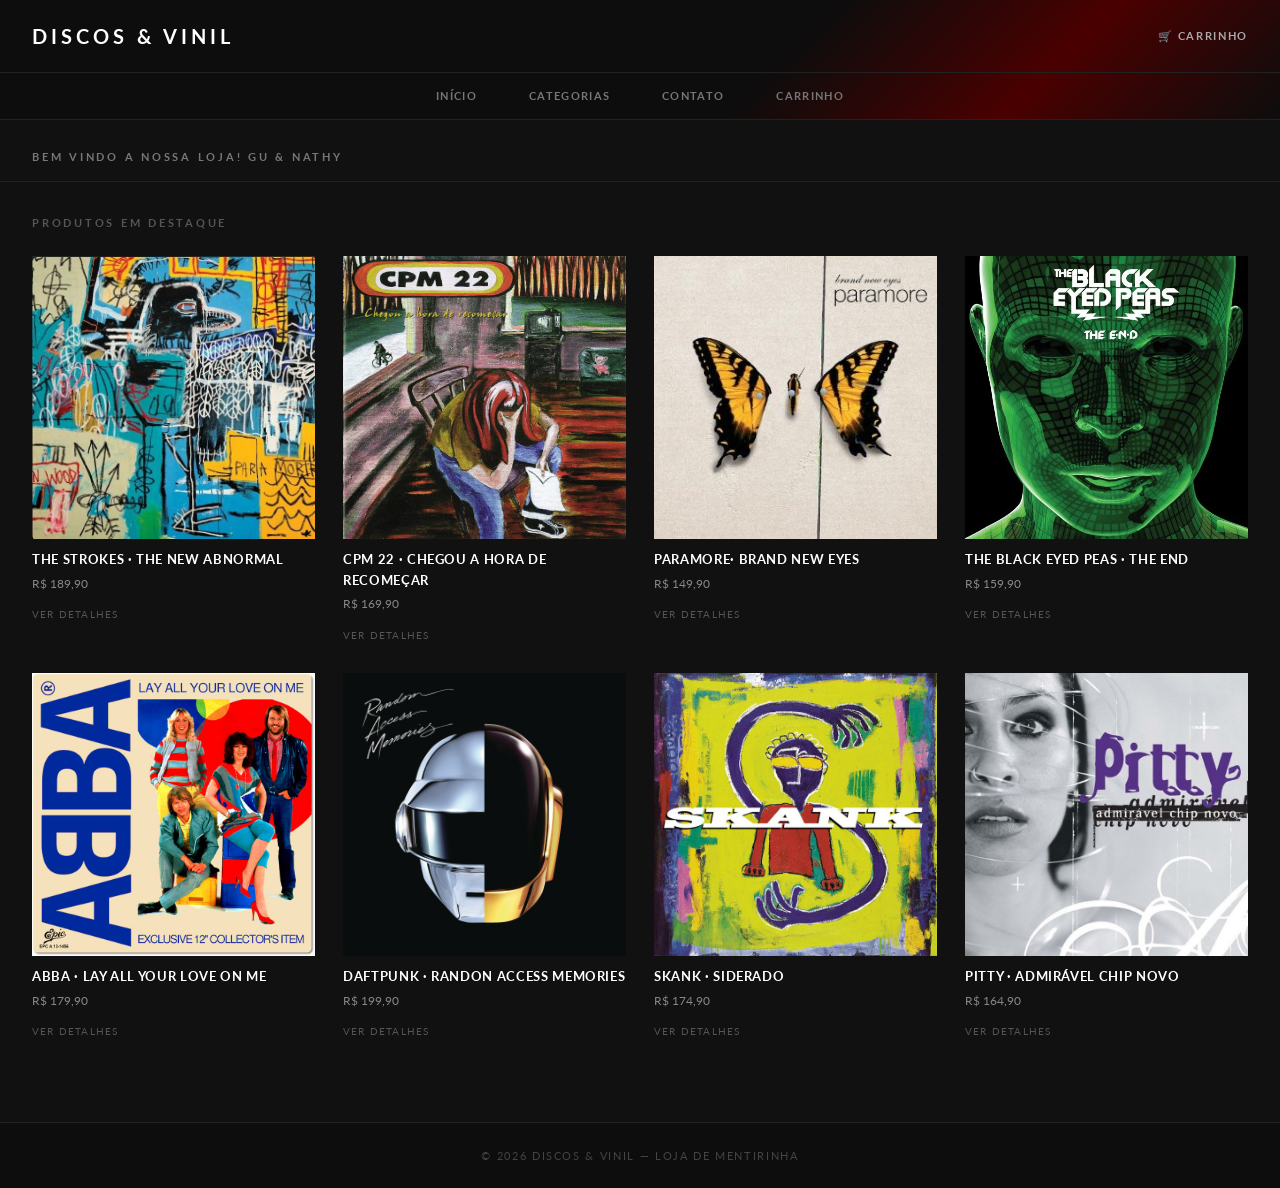
<file: index.html>
<!DOCTYPE html>
<html lang="pt-BR">
<head>
  <meta charset="UTF-8">
  <meta name="viewport" content="width=device-width, initial-scale=1">
  <link rel="preconnect" href="https://fonts.googleapis.com">
  <link rel="preconnect" href="https://fonts.gstatic.com" crossorigin>
  <link href="https://fonts.googleapis.com/css2?family=Lato:wght@400;700&display=swap" rel="stylesheet">
  <title>DISCOS &amp; VINIL</title>
  <link rel="stylesheet" href="css/style.css">
</head>
<body>

<header class="sticky">
  <div class="header-top">
    <div class="logo-grupo">
       
      <a href="index.html" class="logo">Discos &amp; Vinil</a>
    </div>
    <a href="carrinho.html" class="header-carrinho">&#128722; Carrinho</a>
  </div>
  <nav>
    <ul>
      <li><a href="index.html">Início</a></li>
      <li><a href="categorias.html">Categorias</a></li>
      <li><a href="contato.html">Contato</a></li>
      <li><a href="carrinho.html">Carrinho</a></li>
    </ul>
  </nav>
</header>

<main>
  <section class="banner banner-home">
    <h1>BEM VINDO A NOSSA LOJA! GU & NATHY</h1>
  </section>

  <section class="vitrine">
    <h2>Produtos em destaque</h2>

    <div class="cards">
      <article class="card">
        <div class="card-imagem">
          <img src="img/vinil1.jpg" alt="Disco de vinil - Dark Side of the Moon">
    
        </div>
        <h3>The Strokes &middot; The New Abnormal</h3>
        <p class="preco">R$ 189,90</p>
        <a href="vinil.html" class="card-link">Ver detalhes</a>
      </article>

      <article class="card">
        <div class="card-imagem">
          <img src="img/vinil2.jpg" alt="Disco de vinil - Abbey Road">
          
        </div>
        <h3>CPM 22 &middot; Chegou a hora de recomeçar</h3>
        <p class="preco">R$ 169,90</p>
        <a href="vinil2.html" class="card-link">Ver detalhes</a>
      </article>

      <article class="card">
        <div class="card-imagem">
          <img src="img/vinil3.jpg" alt="Disco de vinil - Kind of Blue">
        </div>
        <h3>Paramore&middot; brand new eyes</h3>
        <p class="preco">R$ 149,90</p>
        <a href="categorias.html" class="card-link">Ver detalhes</a>
      </article>

      <article class="card">
        <div class="card-imagem">
          <img src="img/vinil4.jpg" alt="Disco de vinil - Nevermind">
        </div>
        <h3>The Black Eyed Peas &middot; The End</h3>
        <p class="preco">R$ 159,90</p>
        <a href="categorias.html" class="card-link">Ver detalhes</a>
      </article>

      <article class="card">
        <div class="card-imagem">
          <img src="img/vinil5.jpg" alt="Disco de vinil - Rumours">
        </div>
        <h3>ABBA &middot; Lay all your love on me</h3>
        <p class="preco">R$ 179,90</p>
        <a href="categorias.html" class="card-link">Ver detalhes</a>
      </article>

      <article class="card">
        <div class="card-imagem">
          <img src="img/vinil6.jpg" alt="Disco de vinil - Thriller">
        </div>
        <h3>DAFTPUNK &middot; Randon Access Memories</h3>
        <p class="preco">R$ 199,90</p>
        <a href="categorias.html" class="card-link">Ver detalhes</a>
      </article>

      <article class="card">
        <div class="card-imagem">
          <img src="img/vinil7.jpg" alt="Disco de vinil - Bohemian Rhapsody">
        </div>
        <h3>SKANK &middot; Siderado</h3>
        <p class="preco">R$ 174,90</p>
        <a href="categorias.html" class="card-link">Ver detalhes</a>
      </article>

      <article class="card">
        <div class="card-imagem">
          <img src="img/vinil8.jpg" alt="Disco de vinil - Back in Black">
        </div>
        <h3>Pitty &middot; Admirável chip novo</h3>
        <p class="preco">R$ 164,90</p>
        <a href="categorias.html" class="card-link">Ver detalhes</a>
      </article>
    </div>
  </section>
</main>

<footer>
  <p>&copy; 2026 Discos &amp; Vinil &mdash; loja de mentirinha</p>
</footer>

</body>
</html>
</file>
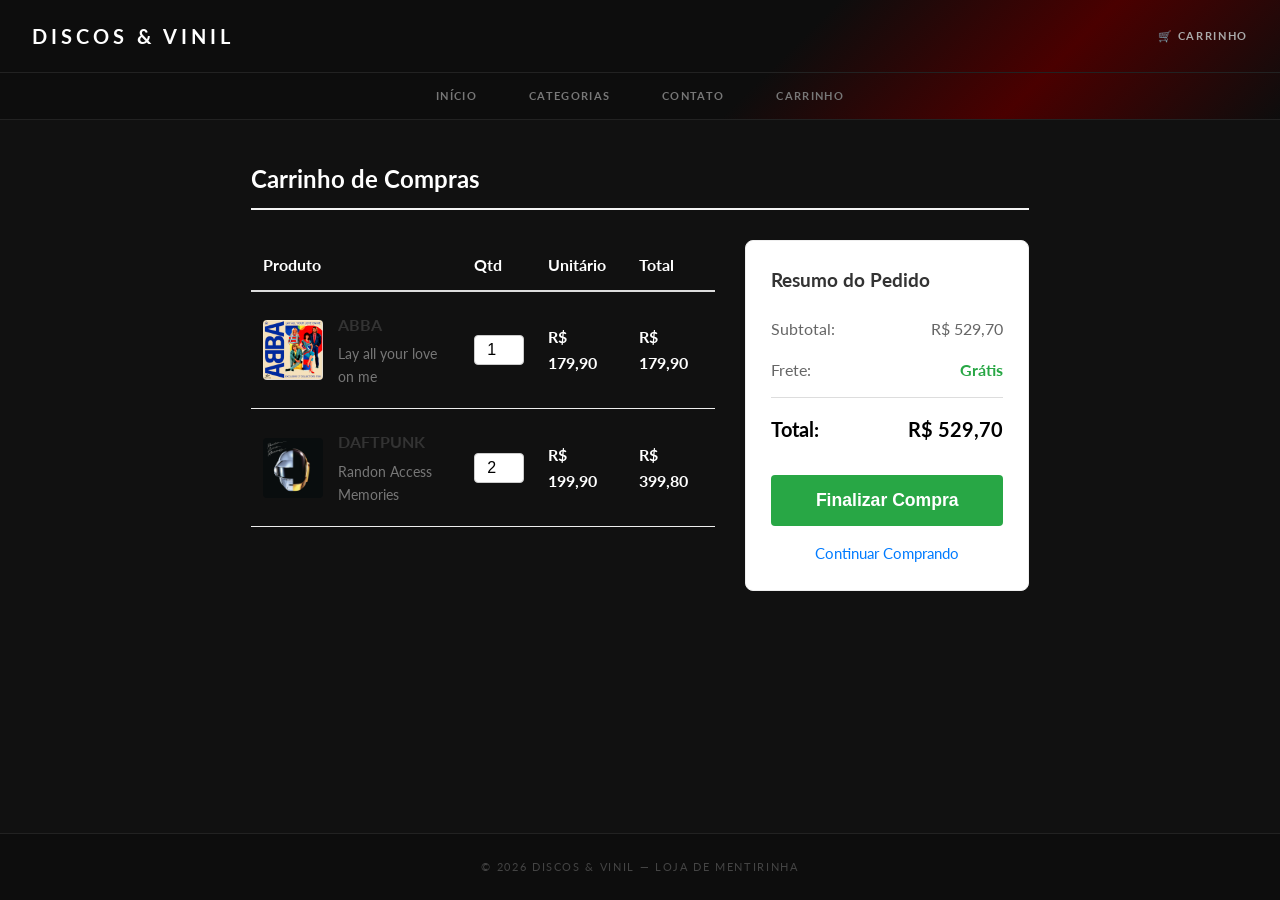
<file: carrinho.html>
<!DOCTYPE html>
<html lang="pt-BR">
<head>
	<meta charset="UTF-8">
	<meta name="viewport" content="width=device-width, initial-scale=1">
	<link rel="preconnect" href="https://fonts.googleapis.com">
	<link rel="preconnect" href="https://fonts.gstatic.com" crossorigin>
	<link href="https://fonts.googleapis.com/css2?family=Lato:wght@400;700&display=swap" rel="stylesheet">
	<title>Carrinho de Compras - DISCOS &amp; VINIL</title>
	<link rel="stylesheet" href="css/style.css">
</head>
<body>

<header class="sticky">
	<div class="header-top">
		<div class="logo-grupo">
			
			<a href="index.html" class="logo">Discos &amp; Vinil</a>
		</div>
			<a href="carrinho.html" class="header-carrinho">🛒 Carrinho</a>
	</div>
	<nav>
		<ul>
		  <li><a href="index.html">Início</a></li>
		  <li><a href="categorias.html">Categorias</a></li>
		  <li><a href="contato.html">Contato</a></li>
		  <li><a href="carrinho.html">Carrinho</a></li>
		</ul>
	</nav>
</header>

<main class="checkout-container">
	<h2>Carrinho de Compras</h2>

	<div class="checkout-wrapper">

    <section class="carrinho-itens">
      <table class="tabela-carrinho">
        <tr>
			<th>Produto</th>
            <th>Qtd</th>
            <th>Unitário</th>
			<th>Total</th>
		</tr>

        <tr>
			<td>
				<div class="item-info">
					<img src="img/vinil5.jpg" alt="ABBA - Lay All Your Love on Me" class="item-img-mini">
                <div>
					<h4>ABBA</h4>
					<p>Lay all your love on me</p>
					</div>
				</div>
            </td>
            <td>
				<input type="number" value="1" min="1" class="qtd-input">
            </td>
            <td class="valor">R$ 179,90</td>
            <td class="valor total-item">R$ 179,90</td>
		</tr>

		<tr>
            <td>
				<div class="item-info">
                <img src="img/vinil6.jpg" alt="DAFTPUNK - Randon Access Memories" class="item-img-mini">
					<div>
						<h4>DAFTPUNK</h4>
						<p>Randon Access Memories</p>
					</div>
				</div>
            </td>
            <td>
				<input type="number" value="2" min="1" class="qtd-input">
            </td>
            <td class="valor">R$ 199,90</td>
			<td class="valor total-item">R$ 399,80</td>
        </tr>
      </table>
    </section>

    <aside class="carrinho-resumo">
		<h3>Resumo do Pedido</h3>
		<div class="resumo-linha">
			<span>Subtotal:</span>
			<span>R$ 529,70</span>
		</div>
		<div class="resumo-linha">
			<span>Frete:</span>
			<span class="frete-gratis">Grátis</span>
		</div>
			<div class="resumo-linha total-geral">
				<span>Total:</span>
				<span>R$ 529,70</span>
		</div>
		<button class="btn-finalizar">Finalizar Compra</button>
		<a href="index.html" class="btn-continuar">Continuar Comprando</a>
		</aside>
	</div>
</main>

<footer>
  <p>&copy; 2026 Discos &amp; Vinil &mdash; loja de mentirinha</p>
</footer>

</body>
</html>
</file>
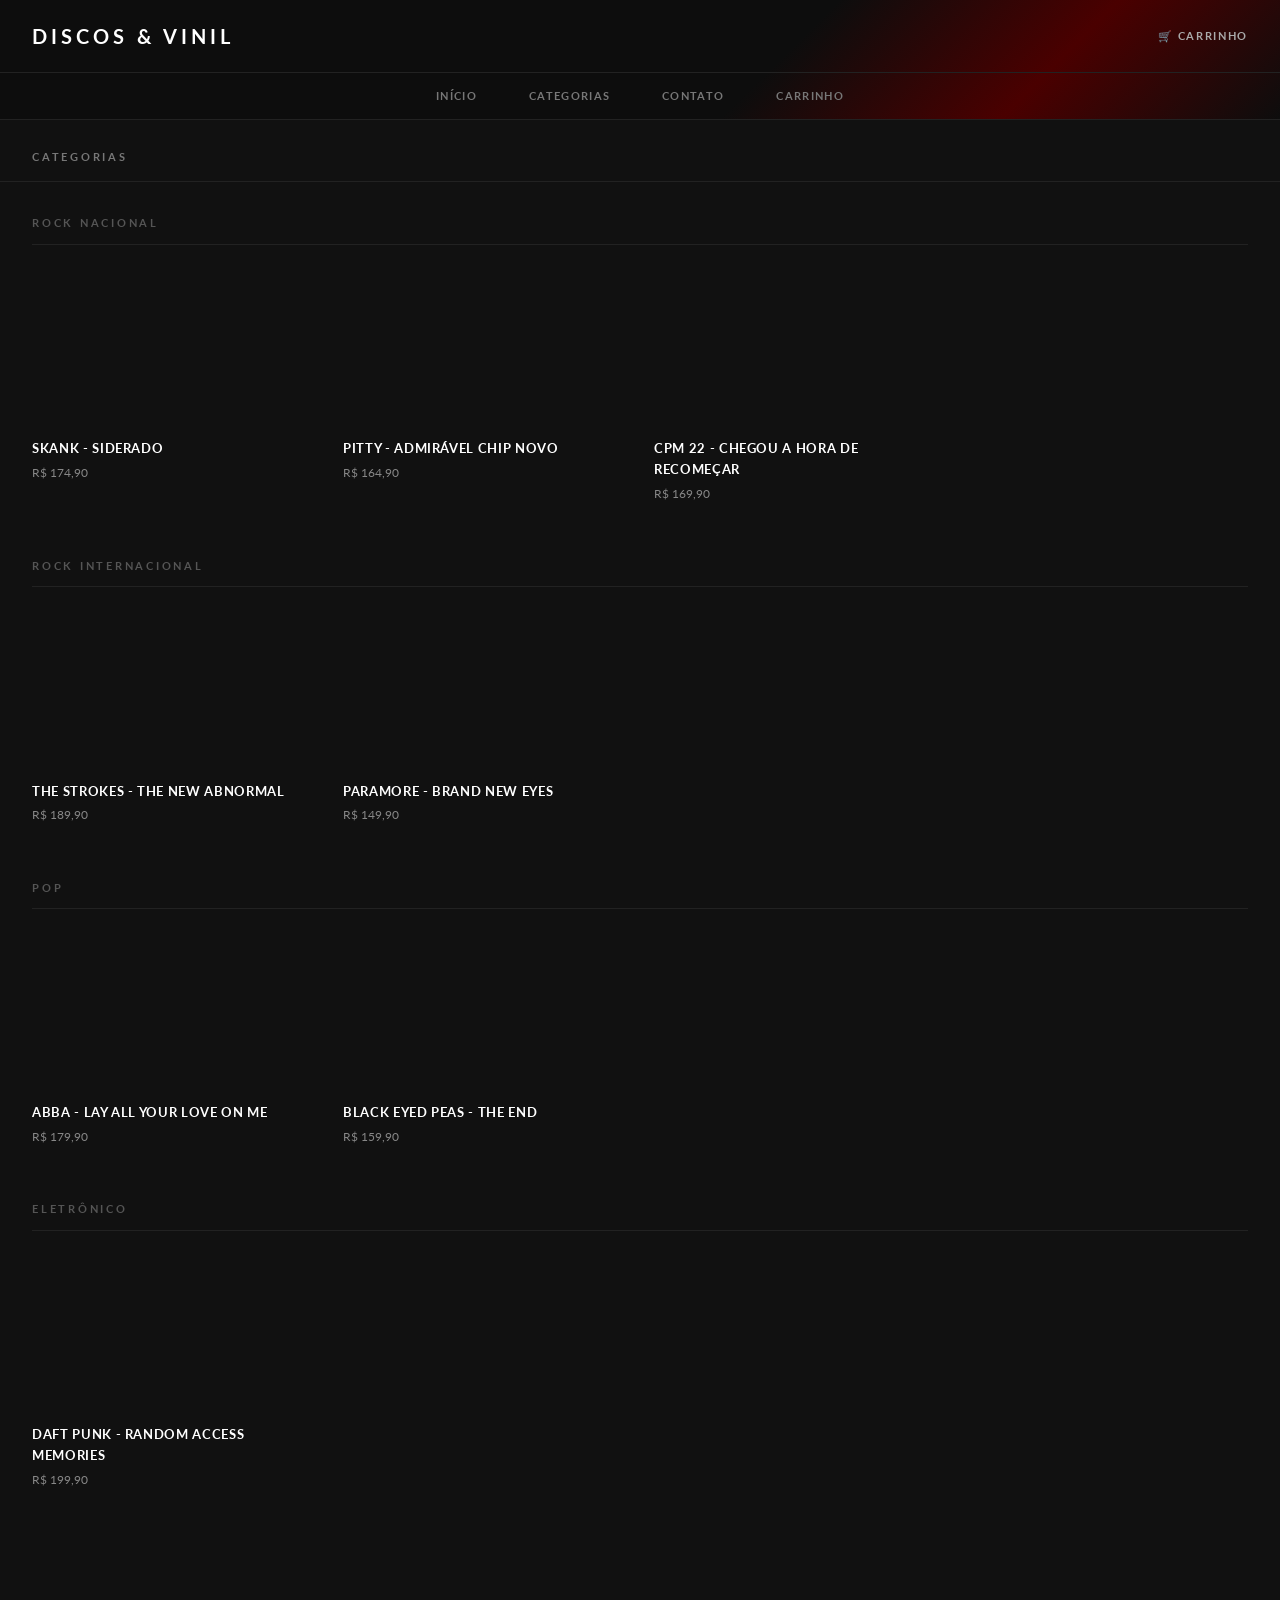
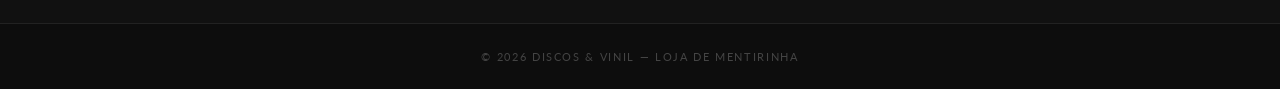
<file: categorias.html>
<!DOCTYPE html>
<html lang="pt-BR">
<head>
  <meta charset="UTF-8">
  <meta name="viewport" content="width=device-width, initial-scale=1">
  <link rel="preconnect" href="https://fonts.googleapis.com">
  <link rel="preconnect" href="https://fonts.gstatic.com" crossorigin>
  <link href="https://fonts.googleapis.com/css2?family=Lato:wght@400;700&display=swap" rel="stylesheet">
  <title>Categorias &mdash; Discos &amp; Vinil</title>
  <link rel="stylesheet" href="css/style.css">
</head>
<body>

<header>
  <div class="header-top">
    <div class="logo-grupo">
      
      <a href="index.html" class="logo">Discos &amp; Vinil</a>
    </div>
    <a href="carrinho.html" class="header-carrinho">&#128722; Carrinho</a>
  </div>
  <nav>
    <ul>
      <li><a href="index.html">Início</a></li>
      <li><a href="categorias.html">Categorias</a></li>
      <li><a href="contato.html">Contato</a></li>
      <li><a href="carrinho.html">Carrinho</a></li>
    </ul>
  </nav>
</header>

<main>
  <section class="banner">
    <h1>Categorias</h1>
  </section>

  <div class="layout-categorias">
    <section class="vitrine">

      <div class="categoria">
        <h2>Rock Nacional</h2>
        <ul class="lista-albuns">
          <li class="card">
            <div class="card-imagem">
              <iframe src="https://www.youtube.com/embed/81Szobx5SLM?si=Vj1lYt_UTZFT17xu" title="Skank - Siderado" frameborder="0" allow="accelerometer; autoplay; clipboard-write; encrypted-media; gyroscope; picture-in-picture; web-share" referrerpolicy="strict-origin-when-cross-origin" allowfullscreen></iframe>
            </div>
            <h3>Skank - Siderado</h3>
            <p class="preco">R$ 174,90</p>
          </li>
          <li class="card">
            <div class="card-imagem">
              <iframe src="https://www.youtube.com/embed/wKRpQ4uZFhY?si=H2bcc1uM74eMjlWi" title="Pitty - Admirável Chip Novo" frameborder="0" allow="accelerometer; autoplay; clipboard-write; encrypted-media; gyroscope; picture-in-picture; web-share" referrerpolicy="strict-origin-when-cross-origin" allowfullscreen></iframe>
            </div>
            <h3>Pitty - Admirável Chip Novo</h3>
            <p class="preco">R$ 164,90</p>
          </li>
          <li class="card">
            <div class="card-imagem">
              <iframe src="https://www.youtube.com/embed/iQhVPNY7S9k?si=DvpUoCl2rec6YyQU" title="CPM 22 - Chegou a Hora de Recomeçar" frameborder="0" allow="accelerometer; autoplay; clipboard-write; encrypted-media; gyroscope; picture-in-picture; web-share" referrerpolicy="strict-origin-when-cross-origin" allowfullscreen></iframe>
            </div>
            <h3>CPM 22 - Chegou a Hora de Recomeçar</h3>
            <p class="preco">R$ 169,90</p>
          </li>
        </ul>
      </div>

      <div class="categoria">
        <h2>Rock Internacional</h2>
        <ul class="lista-albuns">
          <li class="card">
            <div class="card-imagem">
              <iframe src="https://www.youtube.com/embed/o4qsjmLxhow?si=A6LsCYFn-u9ZwdB4" title="The Strokes - The New Abnormal" frameborder="0" allow="accelerometer; autoplay; clipboard-write; encrypted-media; gyroscope; picture-in-picture; web-share" referrerpolicy="strict-origin-when-cross-origin" allowfullscreen></iframe>
            </div>
            <h3>The Strokes - The New Abnormal</h3>
            <p class="preco">R$ 189,90</p>
          </li>
          <li class="card">
            <div class="card-imagem">
              <iframe src="https://www.youtube.com/embed/W7nmB20qJv4?si=81UFqcgiqMvLsUQq" title="Paramore - Brand New Eyes" frameborder="0" allow="accelerometer; autoplay; clipboard-write; encrypted-media; gyroscope; picture-in-picture; web-share" referrerpolicy="strict-origin-when-cross-origin" allowfullscreen></iframe>
            </div>
            <h3>Paramore - Brand New Eyes</h3>
            <p class="preco">R$ 149,90</p>
          </li>
        </ul>
      </div>

      <div class="categoria">
        <h2>Pop</h2>
        <ul class="lista-albuns">
          <li class="card">
            <div class="card-imagem">
              <iframe src="https://www.youtube.com/embed/92cwKCU8Z5c?si=wSost6_Ek7j31XNr" title="ABBA - Lay All Your Love on Me" frameborder="0" allow="accelerometer; autoplay; clipboard-write; encrypted-media; gyroscope; picture-in-picture; web-share" referrerpolicy="strict-origin-when-cross-origin" allowfullscreen></iframe>
            </div>
            <h3>ABBA - Lay All Your Love on Me</h3>
            <p class="preco">R$ 179,90</p>
          </li>
          <li class="card">
            <div class="card-imagem">
              <iframe src="https://www.youtube.com/embed/CwdrtwZiQ9E?si=5DyPK0qMWBtADdY9" title="Black Eyed Peas - The End" frameborder="0" allow="accelerometer; autoplay; clipboard-write; encrypted-media; gyroscope; picture-in-picture; web-share" referrerpolicy="strict-origin-when-cross-origin" allowfullscreen></iframe>
            </div>
            <h3>Black Eyed Peas - The End</h3>
            <p class="preco">R$ 159,90</p>
          </li>
        </ul>
      </div>

      <div class="categoria">
        <h2>Eletrônico</h2>
        <ul class="lista-albuns">
          <li class="card">
            <div class="card-imagem">
              <iframe src="https://www.youtube.com/embed/O9BK3xcRH1g?si=BClOdZ_7BspBIwwx" title="Daft Punk - Random Access Memories" frameborder="0" allow="accelerometer; autoplay; clipboard-write; encrypted-media; gyroscope; picture-in-picture; web-share" referrerpolicy="strict-origin-when-cross-origin" allowfullscreen></iframe>
            </div>
            <h3>Daft Punk - Random Access Memories</h3>
            <p class="preco">R$ 199,90</p>
          </li>
        </ul>
      </div>

    </section>
  </div>
</main>

<footer>
  <p>&copy; 2026 Discos &amp; Vinil &mdash; loja de mentirinha</p>
</footer>

</body>
</html>
</file>
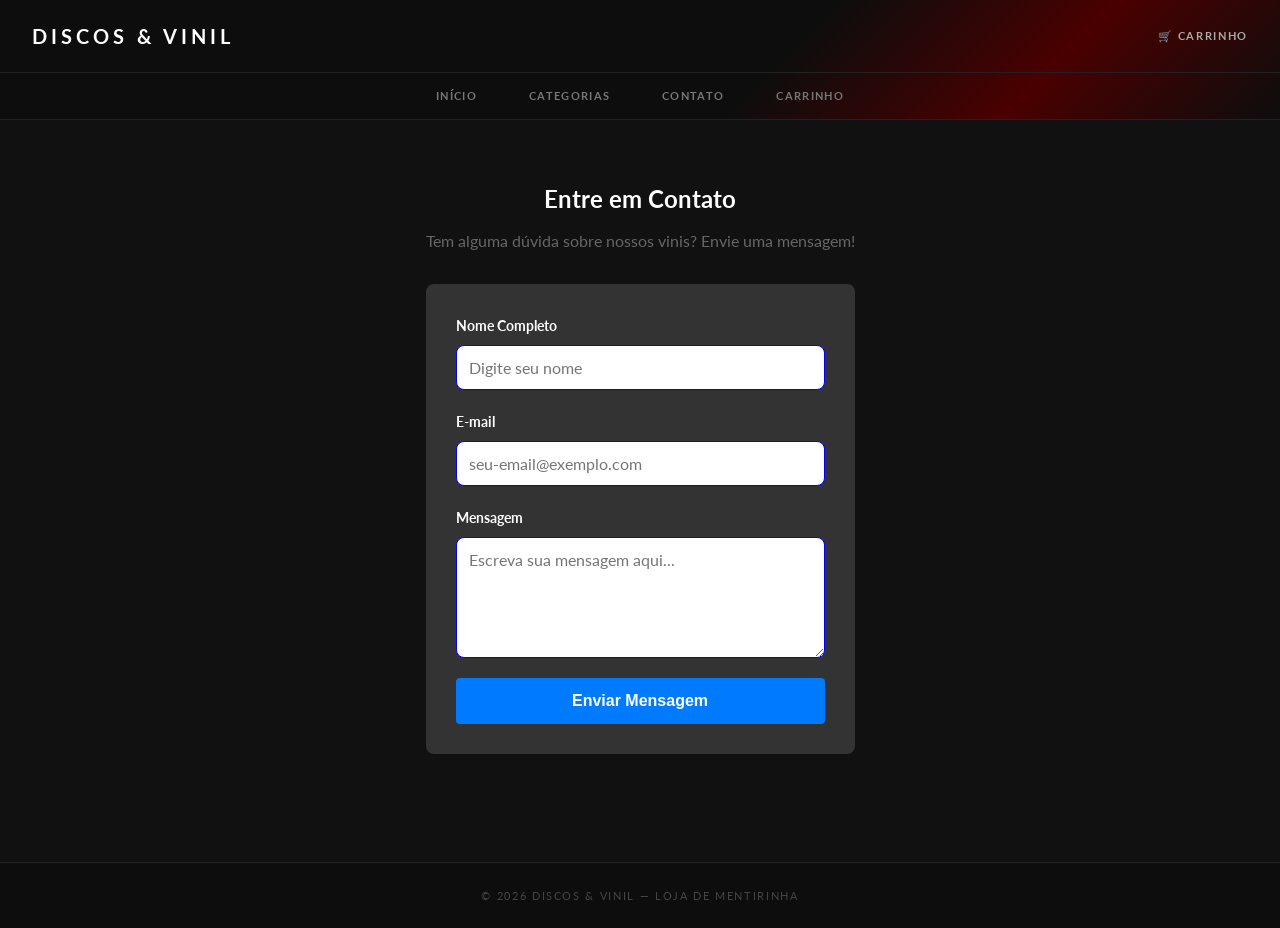
<file: contato.html>
<!DOCTYPE html>
<html lang="pt-BR">
<head>
  <meta charset="UTF-8">
  <meta name="viewport" content="width=device-width, initial-scale=1">
  <link rel="preconnect" href="https://fonts.googleapis.com">
  <link rel="preconnect" href="https://fonts.gstatic.com" crossorigin>
  <link href="https://fonts.googleapis.com/css2?family=Lato:wght@400;700&display=swap" rel="stylesheet">
  <title>Contato &mdash; Discos &amp; Vinil</title>
  <link rel="stylesheet" href="css/style.css">
</head>
<body>

<header>
  <div class="header-top">
    <div class="logo-grupo">
      
      <a href="index.html" class="logo">Discos &amp; Vinil</a>
    </div>
    <a href="carrinho.html" class="header-carrinho">&#128722; Carrinho</a>
  </div>
  <nav>
    <ul>
      <li><a href="index.html">Início</a></li>
      <li><a href="categorias.html">Categorias</a></li>
      <li><a href="contato.html">Contato</a></li>
      <li><a href="carrinho.html">Carrinho</a></li>
    </ul>
  </nav>
</header>

<main class="container-contato">
    <h2>Entre em Contato</h2>
    <p>Tem alguma dúvida sobre nossos vinis? Envie uma mensagem!</p>

    <form class="formulario-contato">
        <div class="campo">
            <label for="nome">Nome Completo</label>
            <input type="text" id="nome" name="nome" placeholder="Digite seu nome" required>
        </div>

        <div class="campo">
            <label for="email">E-mail</label>
            <input type="email" id="email" name="email" placeholder="seu-email@exemplo.com" required>
        </div>

        <div class="campo">
            <label for="mensagem">Mensagem</label>
            <textarea id="mensagem" name="mensagem" rows="5" placeholder="Escreva sua mensagem aqui..." required></textarea>
		</div>

        <button type="submit" class="botao-enviar">Enviar Mensagem</button>
    </form>
</main>

<footer>
  <p>&copy; 2026 Discos &amp; Vinil &mdash; loja de mentirinha</p>
</footer>

</body>
</html>
</file>
<file: css/style.css>
* {
  box-sizing: border-box;
  margin: 0;
  padding: 0; /*pra remover os espaços padrão que o navegador coloca*/
}

body {
  font-family: 'Lato', sans-serif;
  line-height: 1.6;
  background-color: #111111;
  color: #cccccc;
  min-height: 100vh;
  display: flex;
  flex-direction: column;
}

main {
  flex: 1;
}

img {
  max-width: 100%; 
  height: auto;
  display: block; 
}
  /*display:block pra remover o esp em branco que imagens inline deixam*/


h1, h2, h3 {
  font-family: 'Lato', sans-serif;
}

/* HEADER */
header {
  background: linear-gradient(135deg, #0d0d0d 60%, #4a0000 80%, #0d0d0d 100%);
  border-bottom: 1px solid #222222;
}

header.sticky {
  position: sticky;
  top: 0;
  z-index: 100;
}

nav ul {
    display: flex;
    justify-content: center;
	list-style: none;
    padding: 0;
    margin: 0;
    gap: 20px;
}

.header-top {
  padding: 20px 32px;
  display: flex;
  justify-content: space-between;
  align-items: center;
  border-bottom: 1px solid #222222;
}

.logo-grupo {
  display: flex;
  align-items: center;
  gap: 12px;
}


.logo {
  font-size: 20px;
  font-weight: 700;
  letter-spacing: 0.2em;
  text-transform: uppercase;
  color: #ffffff;
  text-decoration: none;
}

.header-carrinho {
  color: #aaaaaa;
  text-decoration: none;
  font-size: 11px;
  font-weight: 700;
  letter-spacing: 0.15em;
  text-transform: uppercase;
}

.header-carrinho:hover {
  color: #ffffff;
}

nav ul li a {
  display: block;
  padding: 14px 16px;
  color: #777777;
  text-decoration: none;
  font-size: 11px;
  font-weight: 700;
  letter-spacing: 0.12em;
  text-transform: uppercase;
  transition: color 0.2s;
}

/*<a> é inline e não aceita padding direito. block faz o link ocupar a área toda, então a área clicável fica maior.*/

nav ul li a:hover {
  color: #ffffff;
}

/* BANNER */
.banner {
  padding: 28px 32px 16px;
  border-bottom: 1px solid #222222;
}

.banner h1 {
  font-size: 11px;
  letter-spacing: 0.25em;
  text-transform: uppercase;
  color: #777777;
  font-weight: 700;
}

.banner-home h1::after{
  content: ' 😊';
  display: inline-block;
  opacity: 0;
  transform: translateX(-20px) rotate(0deg);
  transition: all 0.5s ease;
}

.banner-home h1:hover::after{
  opacity: 1;
  transform: translateX(0) rotate(360deg);
}

/* VITRINE */
.vitrine {
  padding: 32px;
}

.vitrine h2 {
  font-size: 11px;
  letter-spacing: 0.25em;
  text-transform: uppercase;
  color: #555555;
  margin-bottom: 24px;
}

.cards {
  display: grid;
  grid-template-columns: repeat(4, 1fr);
  gap: 28px;
}

.card {
  background: none;
  border: none;
  padding: 0;
  text-align: left;
}

.card-imagem {
  position: relative;
}

.card-imagem img {
  width: 100%;
  transition: opacity 0.3s;
}

.card:hover .card-imagem img {
  opacity: 0.7;
}



.card h3 {
  font-size: 13px;
  font-weight: 700;
  letter-spacing: 0.05em;
  text-transform: uppercase;
  color: #ffffff;
  margin-top: 10px;
  margin-bottom: 4px;
}

.preco {
  font-size: 12px;
  color: #888888;
  font-weight: 400;
  margin-bottom: 6px;
}

.card-link {
  font-size: 10px;
  color: #555555;
  text-decoration: none;
  letter-spacing: 0.12em;
  text-transform: uppercase;
  transition: color 0.2s;
}

.card-link:hover {
  color: #ffffff;
}

/* FOOTER */
footer {
  background-color: #0d0d0d;
  color: #444444;
  text-align: center;
  padding: 24px 32px;
  font-size: 11px;
  letter-spacing: 0.15em;
  text-transform: uppercase;
  border-top: 1px solid #222222;
  margin-top: 48px;
}

/* CATEGORIAS */
.layout-categorias {
  padding: 32px;
}

.layout-categorias .vitrine {
  padding: 0;
}

.categoria {
  margin-bottom: 48px;
}

.categoria-video {
  margin-bottom: 20px;
}

.categoria h2 {
  font-size: 11px;
  letter-spacing: 0.25em;
  text-transform: uppercase;
  color: #555555;
  margin-bottom: 24px;
  padding-bottom: 12px;
  border-bottom: 1px solid #222222;
}

.lista-albuns {
  list-style: none;
  display: grid;
  grid-template-columns: repeat(4, 1fr);
  gap: 28px;
}

.lista-albuns li iframe {
  width: 100%;
  aspect-ratio: 16/9;
  border: none;
  display: block;
}

/* CONTATO */
.container-contato {
    max-width: 500px;
    margin: 40px auto;
    padding: 20px;
    font-family: 'Lato', sans-serif;
    text-align: center;
}

.container-contato h2 {
    color: white;
    margin-bottom: 10px;
}

.container-contato p {
    color: #666;
    margin-bottom: 30px;
}

.formulario-contato {
    background-color: #333;
    padding: 30px;
    border-radius: 8px;
    text-align: left;
}

.campo {
    
    display: flex;
    flex-direction: column;
    margin-bottom: 20px;
}

.campo label {
    font-weight: bold;
    margin-bottom: 8px;
    color: white;
    font-size: 0.9rem;
}

.campo input, 
.campo textarea {
    padding: 12px;
    border: 1px solid blue;
    border-radius: 8px;
    font-size: 1rem;
    font-family: inherit;
    transition: border-color 0.3s ease;
}



.botao-enviar {
    width: 100%;
    padding: 14px;
    background-color: #007bff;
    color: white;
    border: none;
    border-radius: 4px;
    font-size: 1rem;
    font-weight: bold;
    cursor: pointer;
    transition: background-color 0.3s ease;
}

.botao-enviar:hover {
    background-color: #0056b3;
}

/* CARRINHO */
.checkout-container {
    max-width: 1100px;
    margin: 40px auto;
    padding: 0 20px;
    font-family: 'Lato', sans-serif;
}

.checkout-container h2 {
    margin-bottom: 30px;
    color: white;
    border-bottom: 2px solid #f4f4f4;
    padding-bottom: 10px;
}

.checkout-wrapper {
    display: flex;
    gap: 30px;
    align-items: flex-start;
}

/* Área da Tabela de Itens */
.carrinho-itens {
    flex: 2;
}

.tabela-carrinho {
    width: 100%;
    border-collapse: collapse;
    text-align: left;
}

.tabela-carrinho th {
    padding: 12px;
    border-bottom: 2px solid #ddd;
    color: white;
    font-weight: 700;
}

.tabela-carrinho td {
    padding: 20px 12px;
    border-bottom: 1px solid #eee;
    vertical-align: middle;
}

.item-info {
    display: flex;
    align-items: center;
    gap: 15px;
}

.item-img-mini {
    width: 60px;
    height: 60px;
    object-fit: cover;
    border-radius: 4px;
}

.item-info h4 {
    margin: 0 0 5px 0;
    color: #333;
}

.item-info p {
    margin: 0;
    color: #777;
    font-size: 0.9rem;
}

.qtd-input {
    width: 50px;
    padding: 5px;
    border: 1px solid #ccc;
    border-radius: 4px;
    text-align: center;
    font-size: 1rem;
}

.valor {
    font-weight: 700;
    color: white;
}

.total-item {
    color: #fff;
}

/* painel lateral de resumo */
.carrinho-resumo {
    flex: 1;
    background-color: white;
    padding: 25px;
    border-radius: 8px;
    border: 1px solid #eee;
}

.carrinho-resumo h3 {
    margin-top: 0;
    margin-bottom: 20px;
    color: #333;
}

.resumo-linha {
    display: flex;
    justify-content: space-between;
    margin-bottom: 15px;
    color: #666;
    font-size: 1rem;
}

.frete-gratis {
    color: #28a745;
    font-weight: 700;
}

.total-geral {
    border-top: 1px solid #ddd;
    padding-top: 15px;
    font-size: 1.25rem;
    font-weight: 700;
    color: #000;
}

.btn-finalizar {
    width: 100%;
    padding: 15px;
    background-color: #28a745;
    color: white;
    border: none;
    border-radius: 4px;
    font-size: 1.1rem;
    font-weight: bold;
    cursor: pointer;
    margin-top: 15px;
    transition: background-color 0.2s ease;
}

.btn-finalizar:hover {
    background-color: #218838;
}

.btn-continuar {
    display: block;
    text-align: center;
    margin-top: 15px;
    color: #007bff;
    text-decoration: none;
    font-size: 0.95rem;
}

.btn-continuar:hover {
    text-decoration: underline;
}

/* RESPONSIVIDADE */
@media (max-width: 900px) {
  .cards {
    grid-template-columns: repeat(2, 1fr);
    gap: 20px;
  }

  .header-top {
    padding: 16px 20px;
  }

  nav {
    padding: 0 8px;
  }

  nav ul li a {
    padding: 12px 10px;
    font-size: 10px;
  }

  .vitrine {
    padding: 24px 20px;
  }

  .banner {
    padding: 20px 20px 12px;
  }
}

@media (max-width: 560px) {
  .cards {
    grid-template-columns: repeat(2, 1fr);
    gap: 14px;
  }

  .logo {
    font-size: 15px;
  }

  nav ul {
    flex-wrap: wrap;
  }

  nav ul li a {
    padding: 10px 8px;
    font-size: 9px;
  }

  .vitrine {
    padding: 16px 14px;
  }
}

@media (max-width: 480px) and (orientation: portrait) {	
	nav ul {
		gap: 0px;
	}
}

@media (max-width: 480px) and (orientation: portrait) {
    .container-contato {
        margin: 20px auto;
        padding: 10px;
    }
    .formulario-contato {
        padding: 20px;
    }
}

@media (max-width: 768px) {
    .checkout-wrapper {
        flex-direction: column;
    }

    .carrinho-itens, .carrinho-resumo {
        width: 100%;
    }

    
    .tabela-carrinho thead {
        display: none;
    }

    .tabela-carrinho tr {
        display: block;
        border-bottom: 2px solid #eee;
        padding: 15px 0;
    }

    .tabela-carrinho td {
        display: flex;
        justify-content: space-between;
        align-items: center;
        padding: 8px 0;
        border: none;
    }

    /* colocando no css direto pra ficar bonito responsivamente */
    .tabela-carrinho td:nth-of-type(2)::before { content: "Qtd:"; font-weight: bold; }
    .tabela-carrinho td:nth-of-type(3)::before { content: "Unitário:"; font-weight: bold; }
    .tabela-carrinho td:nth-of-type(4)::before { content: "Total:"; font-weight: bold; }
}
</file>
